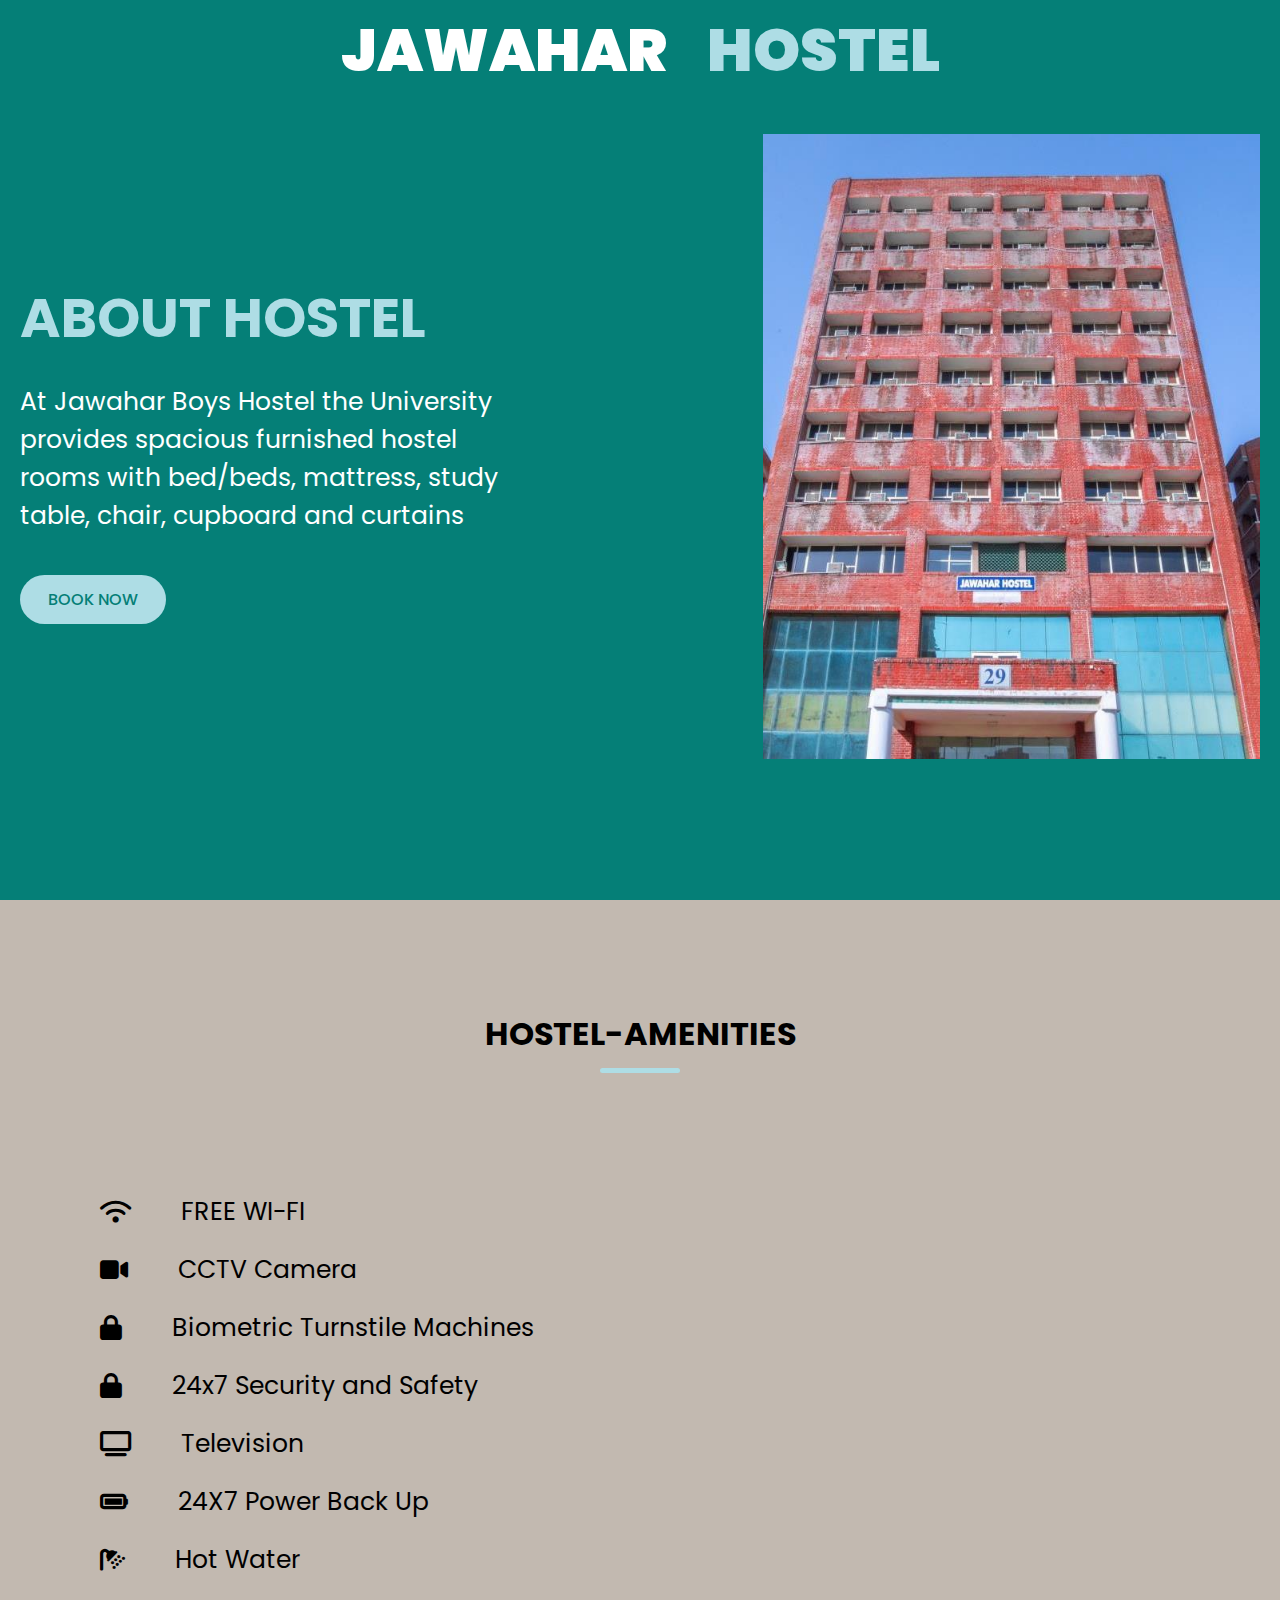
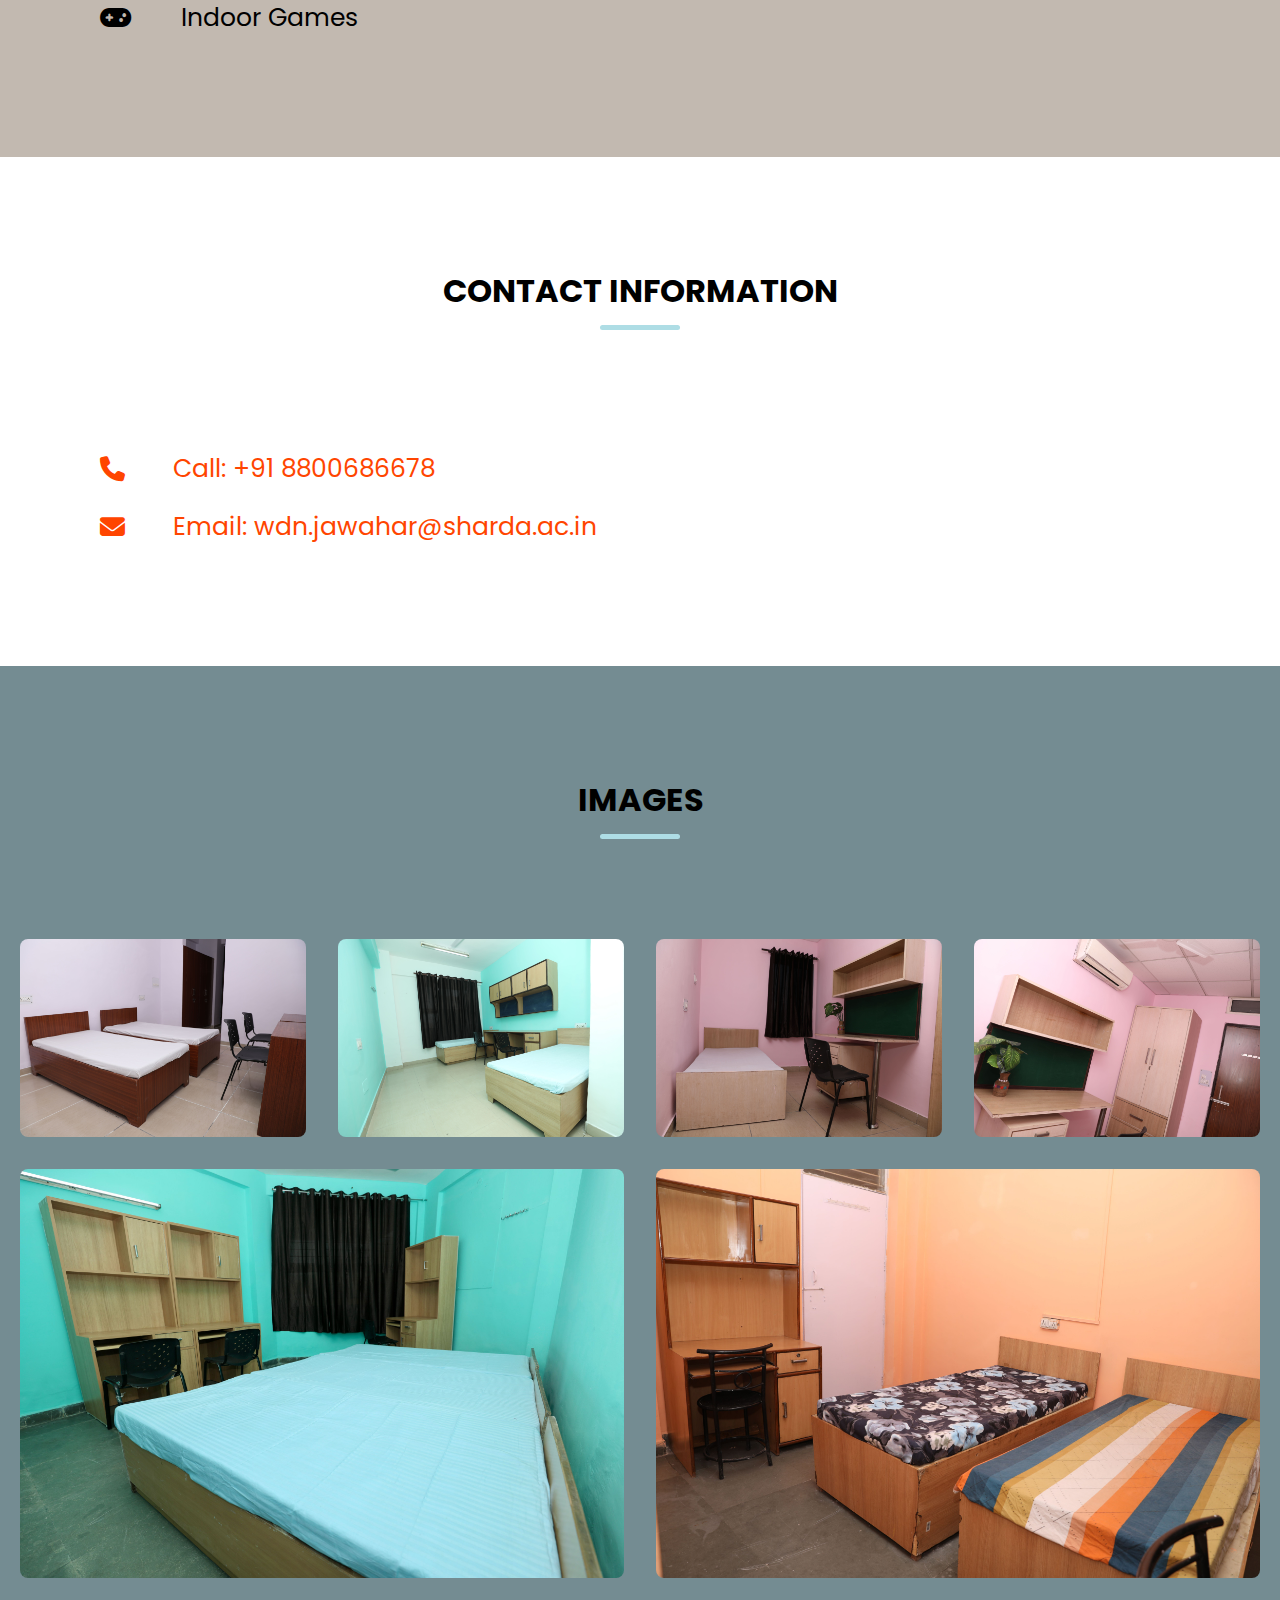
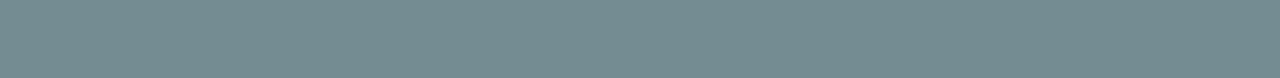
<file: jahawar.html>
<!DOCTYPE html>
<html lang="en">
<head>
    <meta charset="UTF-8">
    <meta name="viewport" content="width=device-width, initial-scale=1.0">
    <title>Tagore Hostel</title>
    <link rel="stylesheet" href="https://cdnjs.cloudflare.com/ajax/libs/font-awesome/6.6.0/css/all.min.css">
    <link rel="stylesheet" href="hostel.css" />
</head>
<body>
    <nav>
        <div class="navbar">
          <span class="navbar-text1">JAWAHAR</span><span class="navbar-text2">HOSTEL</span>
        </div>
    </nav>
    <main>
        <!-- hero section -->
        <section class="hero-section">
            <div class="section-content">
                <div class="hero-details">
                    <h2 class="title">ABOUT HOSTEL</h2>
                    <p class="description">At Jawahar Boys Hostel the University provides spacious furnished hostel rooms with bed/beds, mattress, study table, chair, cupboard and curtains </p>
                    <div class="buttons" >
                        <a href="#" class="button order-now" >BOOK NOW</a>
                    </div>
                </div>
                <div class="hero-image-wrapper">
                    <img src="images/jawahar.jpg" alt="Hero" class="hero-image">
                </div>
            </div>
        </section>

        <!-- about section -->
        <section class="contact-section" id="about">
            <h2 class="section-title">Hostel-Amenities</h2>
            <ul class="contact-info-list">
                <li class="contact-info">
                    <i class="fa fa-wifi"></i>
                    <p class="contact-text"> FREE WI-FI</p>
                </li>
                <li class="contact-info ">
                    <i class="fas fa-video"></i>
                    <p class="contact-text">CCTV Camera</p>
                </li>
                <li class="contact-info">
                    <i class="fa fa-lock"></i>
                    <p class="contact-text">Biometric Turnstile Machines</p>
                </li>
                <li class="contact-info">
                    <i class="fa fa-lock"></i>
                    <p class="contact-text">24x7 Security and Safety</p>
                </li>
                <li class="contact-info">
                    <i class="fa fa-television"></i>
                    <p class="contact-text">Television</p>
                </li>
                <li class="contact-info">
                    <i class="fa fa-battery-full"></i>
                    <p class="contact-text">24X7 Power Back Up</p>
                </li>
                <li class="contact-info">
                    <i class="fa fa-shower"></i>
                    <p class="contact-text">Hot Water</p>
                </li>
                <li class="contact-info">
                    <i class="fas fa-gamepad"></i>
                    <p class="contact-text">Indoor Games</p>
                </li>
            </ul>
            
           <!-- contact info -->
        </section>
        <!-- contact section -->
        <section class="reach-section" id="about">
            <h2 class="section-title">Contact information</h2>
            <li class="reach-info">
                <i class="fas fa-phone"></i>
                <p class="contact-text">Call: +91 8800686678</p>
            </li>
            <li class="reach-info">
                <i class="fas fa-envelope"></i>
                <p class="contact-text">  Email: wdn.jawahar@sharda.ac.in</p>
            </li>
        </section>

        <!-- sliding pictures -->
         <section class="gallery-section">
            <h2 class="section-title">IMAGES</h2>
            <div class="section-content">
                <ul class="gallery-list">
                    <li class="gallery-item">
                        <img src="jahawarImages/jahawar-image1.jpg" alt="gallery" class="gallery-image">
                    </li>
                    <li class="gallery-item">
                        <img src="jahawarImages/jahawar-image2.jpg" alt="gallery" class="gallery-image">
                    </li>
                    <li class="gallery-item">
                        <img src="jahawarImages/jahawar-image3.jpg" alt="gallery" class="gallery-image">
                    </li>
                    <li class="gallery-item">
                        <img src="jahawarImages/jahawar-image4.jpg" alt="gallery" class="gallery-image">
                    </li>
                    <li class="gallery-item">
                        <img src="jahawarImages/jahawar-image5.jpg" alt="gallery" class="gallery-image">
                    </li>
                    <li class="gallery-item">
                        <img src="jahawarImages/jahawar-image6.jpg" alt="gallery" class="gallery-image">
                    </li>
                </ul>
            </div>
         </section>
    </main>
    
    
</body>

</html>
</file>
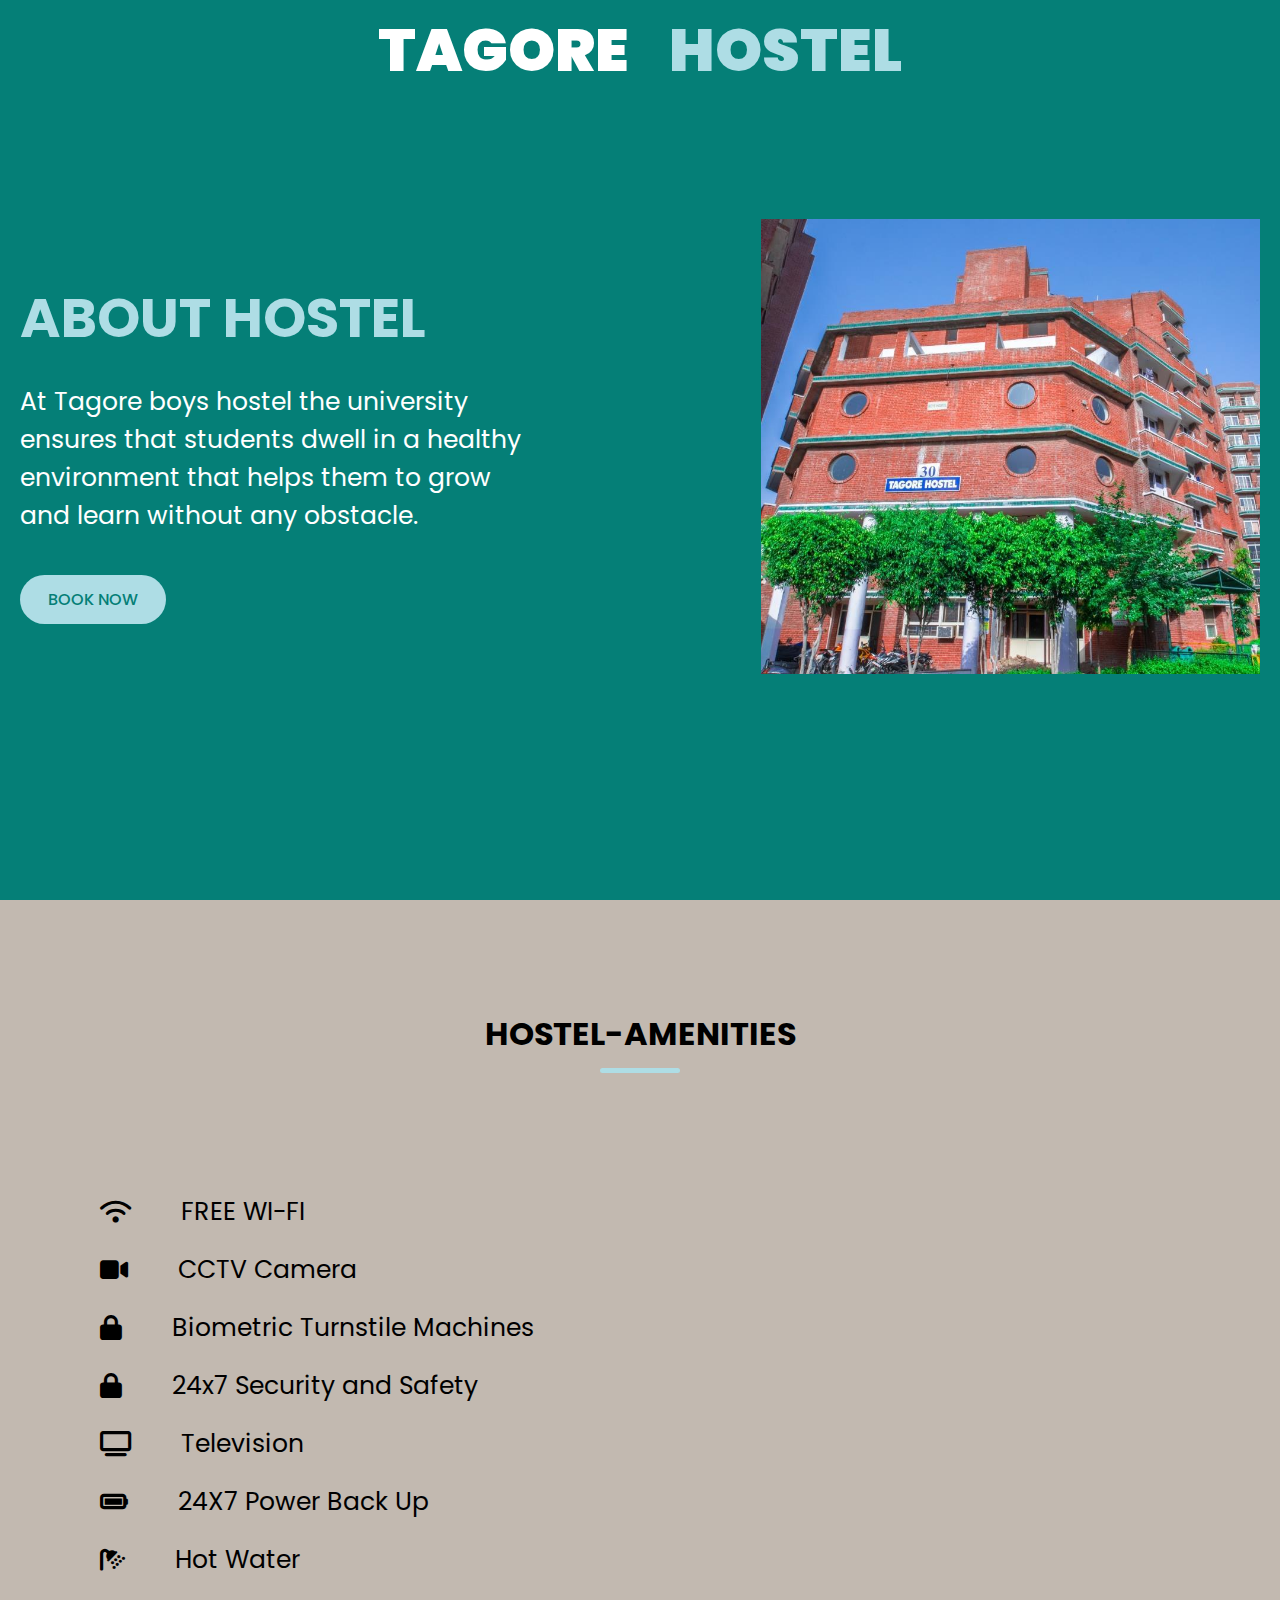
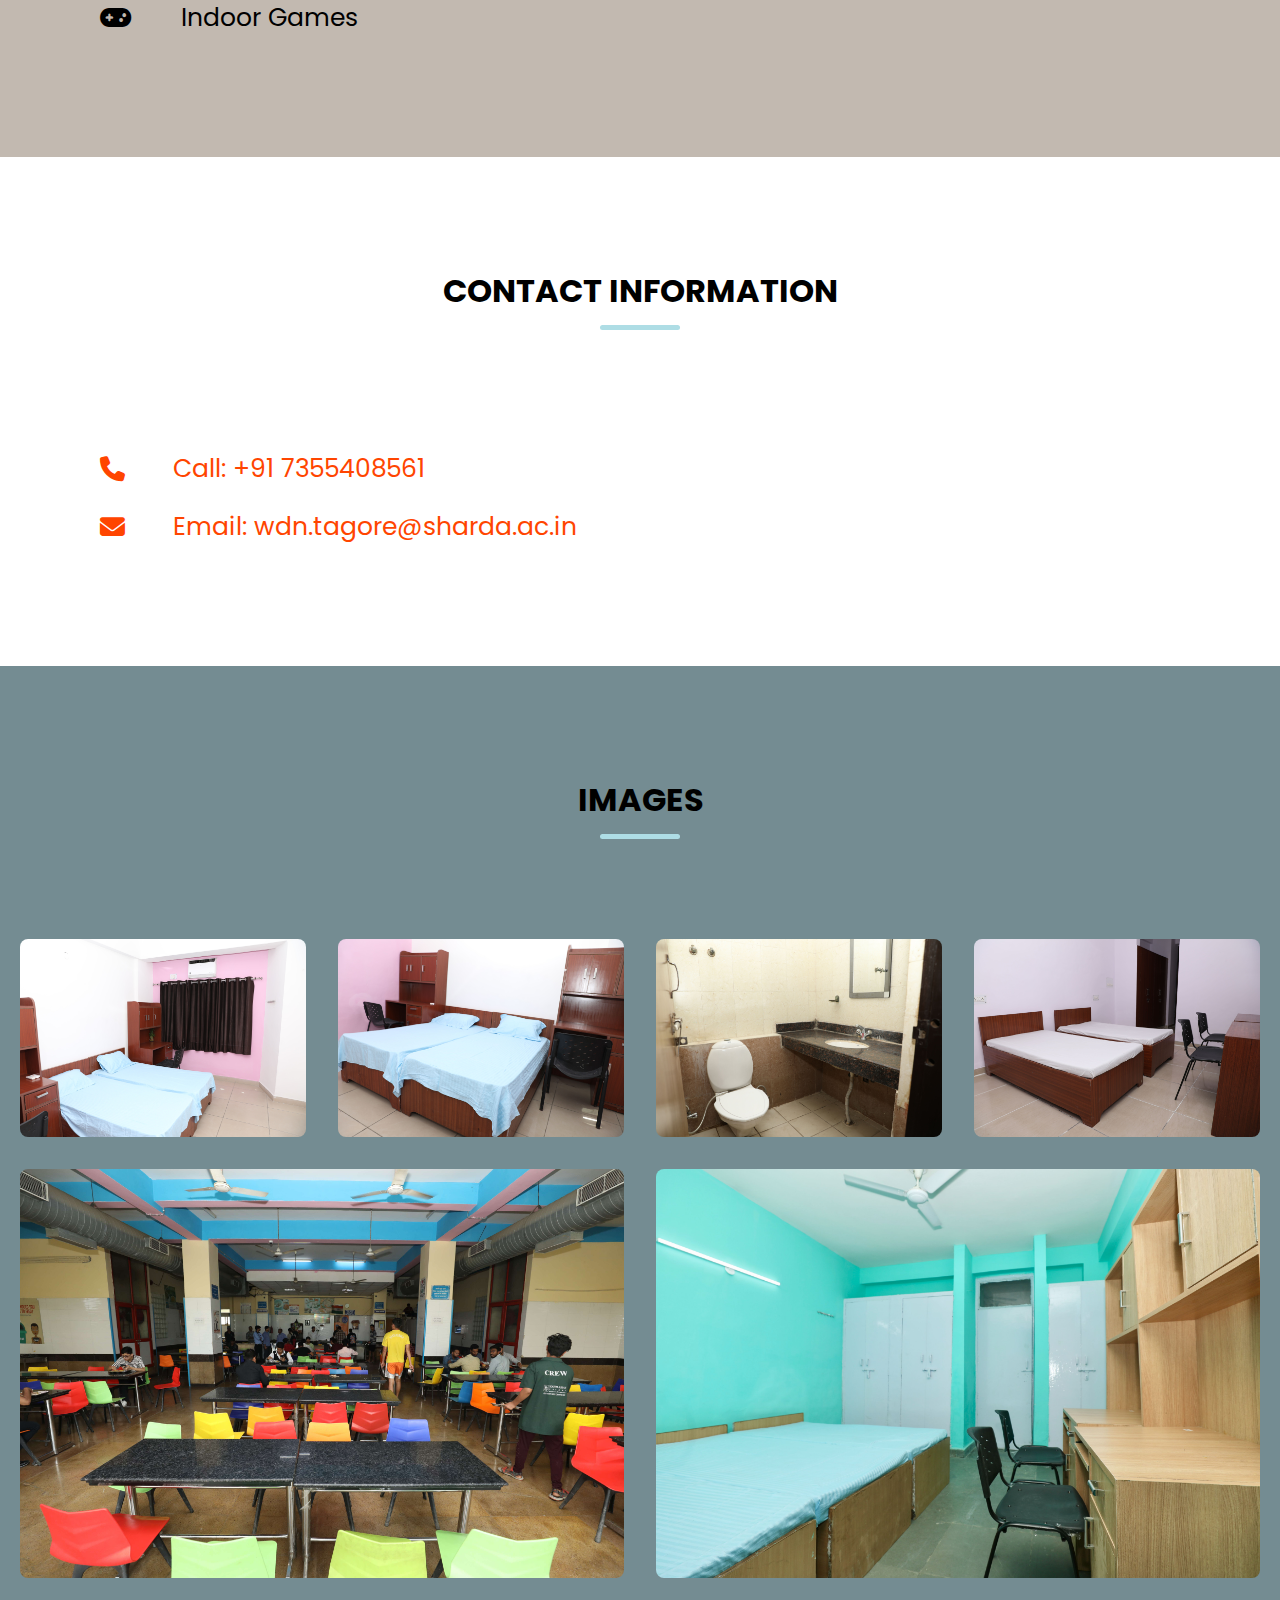
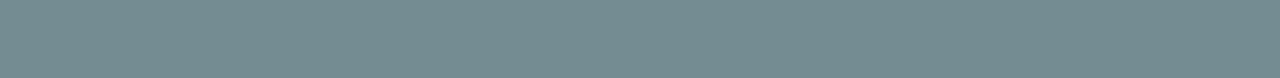
<file: tagore.html>
<!DOCTYPE html>
<html lang="en">
<head>
    <meta charset="UTF-8">
    <meta name="viewport" content="width=device-width, initial-scale=1.0">
    <title>Tagore Hostel</title>
    <link rel="stylesheet" href="https://cdnjs.cloudflare.com/ajax/libs/font-awesome/6.6.0/css/all.min.css">
    <link rel="stylesheet" href="hostel.css" />
</head>
<body>
    <nav>
        <div class="navbar">
          <span class="navbar-text1">TAGORE</span><span class="navbar-text2">HOSTEL</span>
        </div>
    </nav>
    <main>
        <!-- hero section -->
        <section class="hero-section">
            <div class="section-content">
                <div class="hero-details">
                    <h2 class="title">ABOUT HOSTEL</h2>
                    <p class="description">At Tagore boys hostel the university ensures that students dwell in a healthy environment that helps them to grow and learn without any obstacle. </p>
                    <div class="buttons" >
                        <a href="#" class="button order-now" >BOOK NOW</a>
                    </div>
                </div>
                <div class="hero-image-wrapper">
                    <img src="tagoreImages/tagore.jpg" alt="Hero" class="hero-image">
                </div>
            </div>
        </section>

        <!-- about section -->
        <section class="contact-section" id="about">
            <h2 class="section-title">Hostel-Amenities</h2>
            <ul class="contact-info-list">
                <li class="contact-info">
                    <i class="fa fa-wifi"></i>
                    <p class="contact-text"> FREE WI-FI</p>
                </li>
                <li class="contact-info ">
                    <i class="fas fa-video"></i>
                    <p class="contact-text">CCTV Camera</p>
                </li>
                <li class="contact-info">
                    <i class="fa fa-lock"></i>
                    <p class="contact-text">Biometric Turnstile Machines</p>
                </li>
                <li class="contact-info">
                    <i class="fa fa-lock"></i>
                    <p class="contact-text">24x7 Security and Safety</p>
                </li>
                <li class="contact-info">
                    <i class="fa fa-television"></i>
                    <p class="contact-text">Television</p>
                </li>
                <li class="contact-info">
                    <i class="fa fa-battery-full"></i>
                    <p class="contact-text">24X7 Power Back Up</p>
                </li>
                <li class="contact-info">
                    <i class="fa fa-shower"></i>
                    <p class="contact-text">Hot Water</p>
                </li>
                <li class="contact-info">
                    <i class="fas fa-gamepad"></i>
                    <p class="contact-text">Indoor Games</p>
                </li>
            </ul>
            
           <!-- contact info -->
        </section>
        <!-- contact section -->
        <section class="reach-section" id="about">
            <h2 class="section-title">Contact information</h2>
            <li class="reach-info">
                <i class="fas fa-phone"></i>
                <p class="contact-text">Call: +91 7355408561</p>
            </li>
            <li class="reach-info">
                <i class="fas fa-envelope"></i>
                <p class="contact-text">Email: wdn.tagore@sharda.ac.in</p>
            </li>
        </section>

        <!-- sliding pictures -->
         <section class="gallery-section">
            <h2 class="section-title">IMAGES</h2>
            <div class="section-content">
                <ul class="gallery-list">
                    <li class="gallery-item">
                        <img src="tagoreImages/tagore-pic1.jpg" alt="gallery" class="gallery-image">
                    </li>
                    <li class="gallery-item">
                        <img src="tagoreImages/tagore-pic2.jpg" alt="gallery" class="gallery-image">
                    </li>
                    <li class="gallery-item">
                        <img src="tagoreImages/tagore-pic3.jpg" alt="gallery" class="gallery-image">
                    </li>
                    <li class="gallery-item">
                        <img src="tagoreImages/tagore-pic4.jpg" alt="gallery" class="gallery-image">
                    </li>
                    <li class="gallery-item">
                        <img src="tagoreImages/tagore-pic5.jpg" alt="gallery" class="gallery-image">
                    </li>
                    <li class="gallery-item">
                        <img src="tagoreImages/tagore-pic6.jpg" alt="gallery" class="gallery-image">
                    </li>
                </ul>
            </div>
         </section>
    </main>
    
    
</body>

</html>
</file>
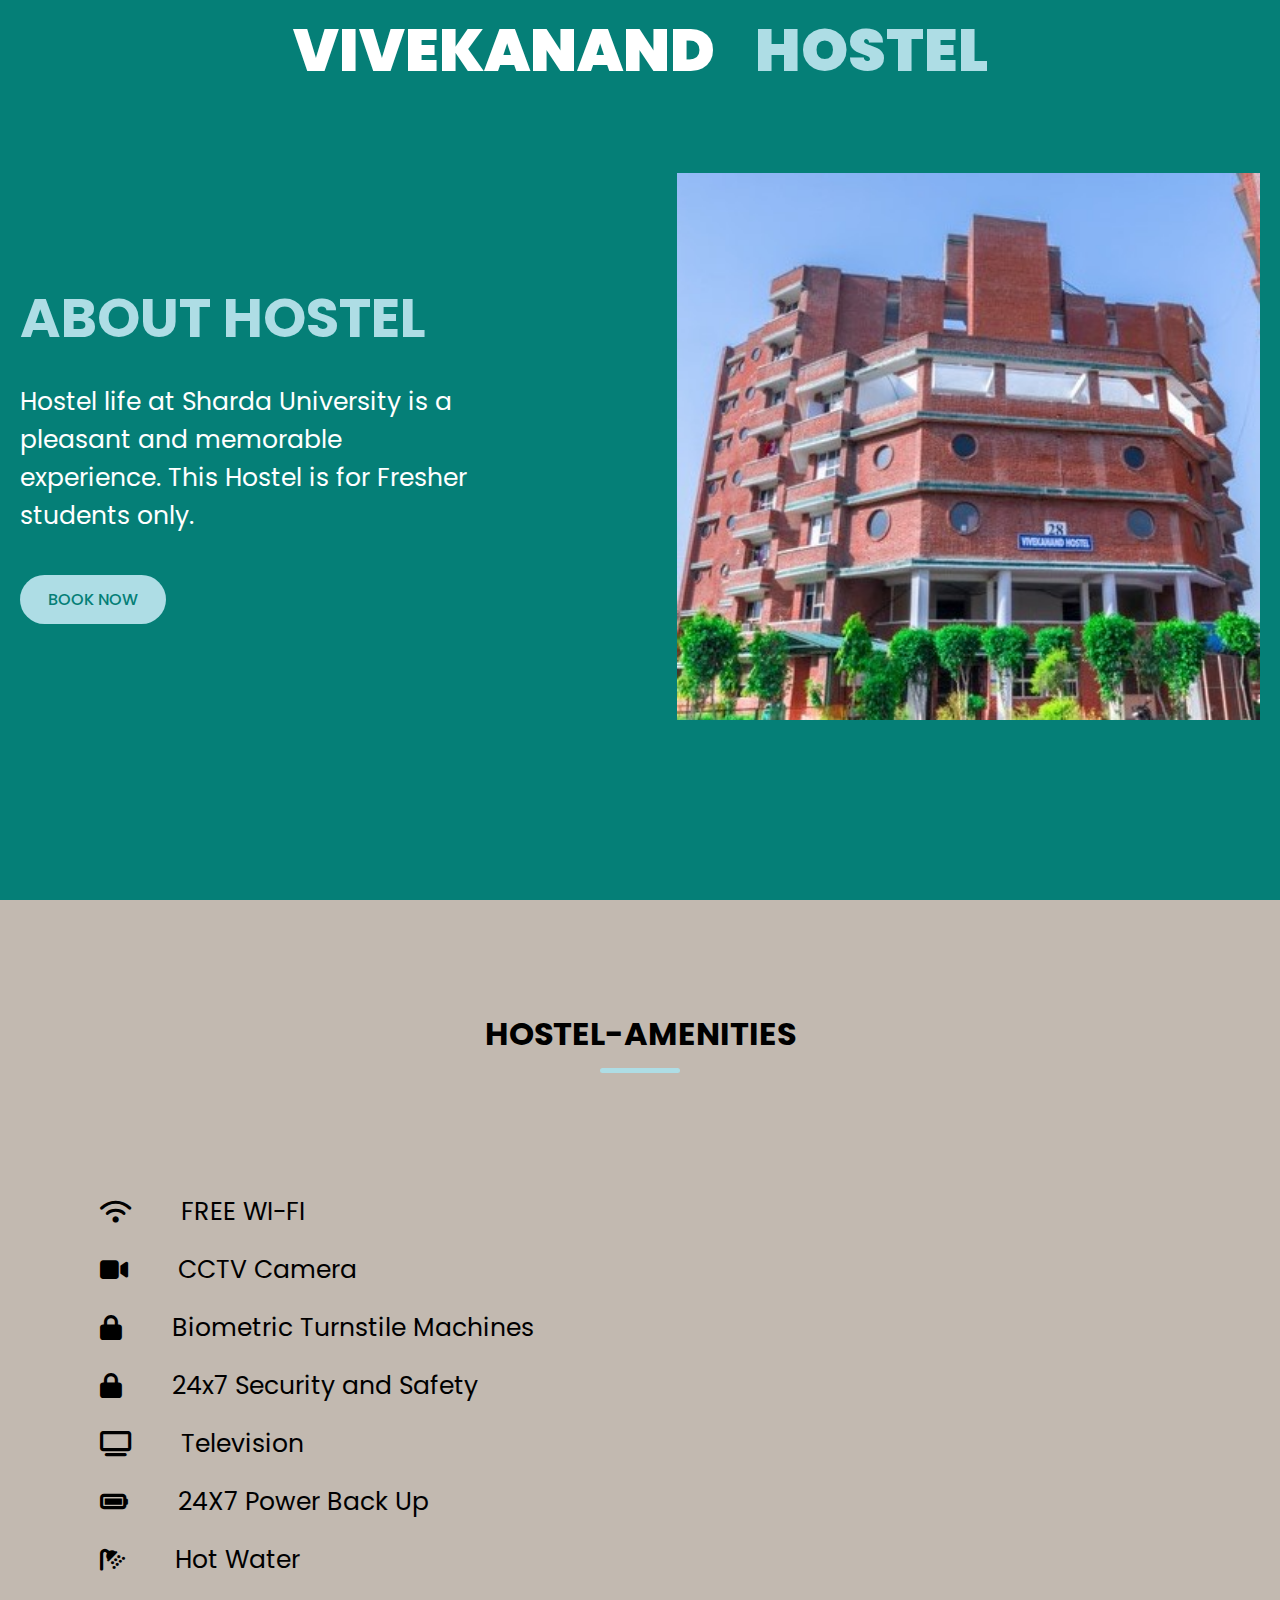
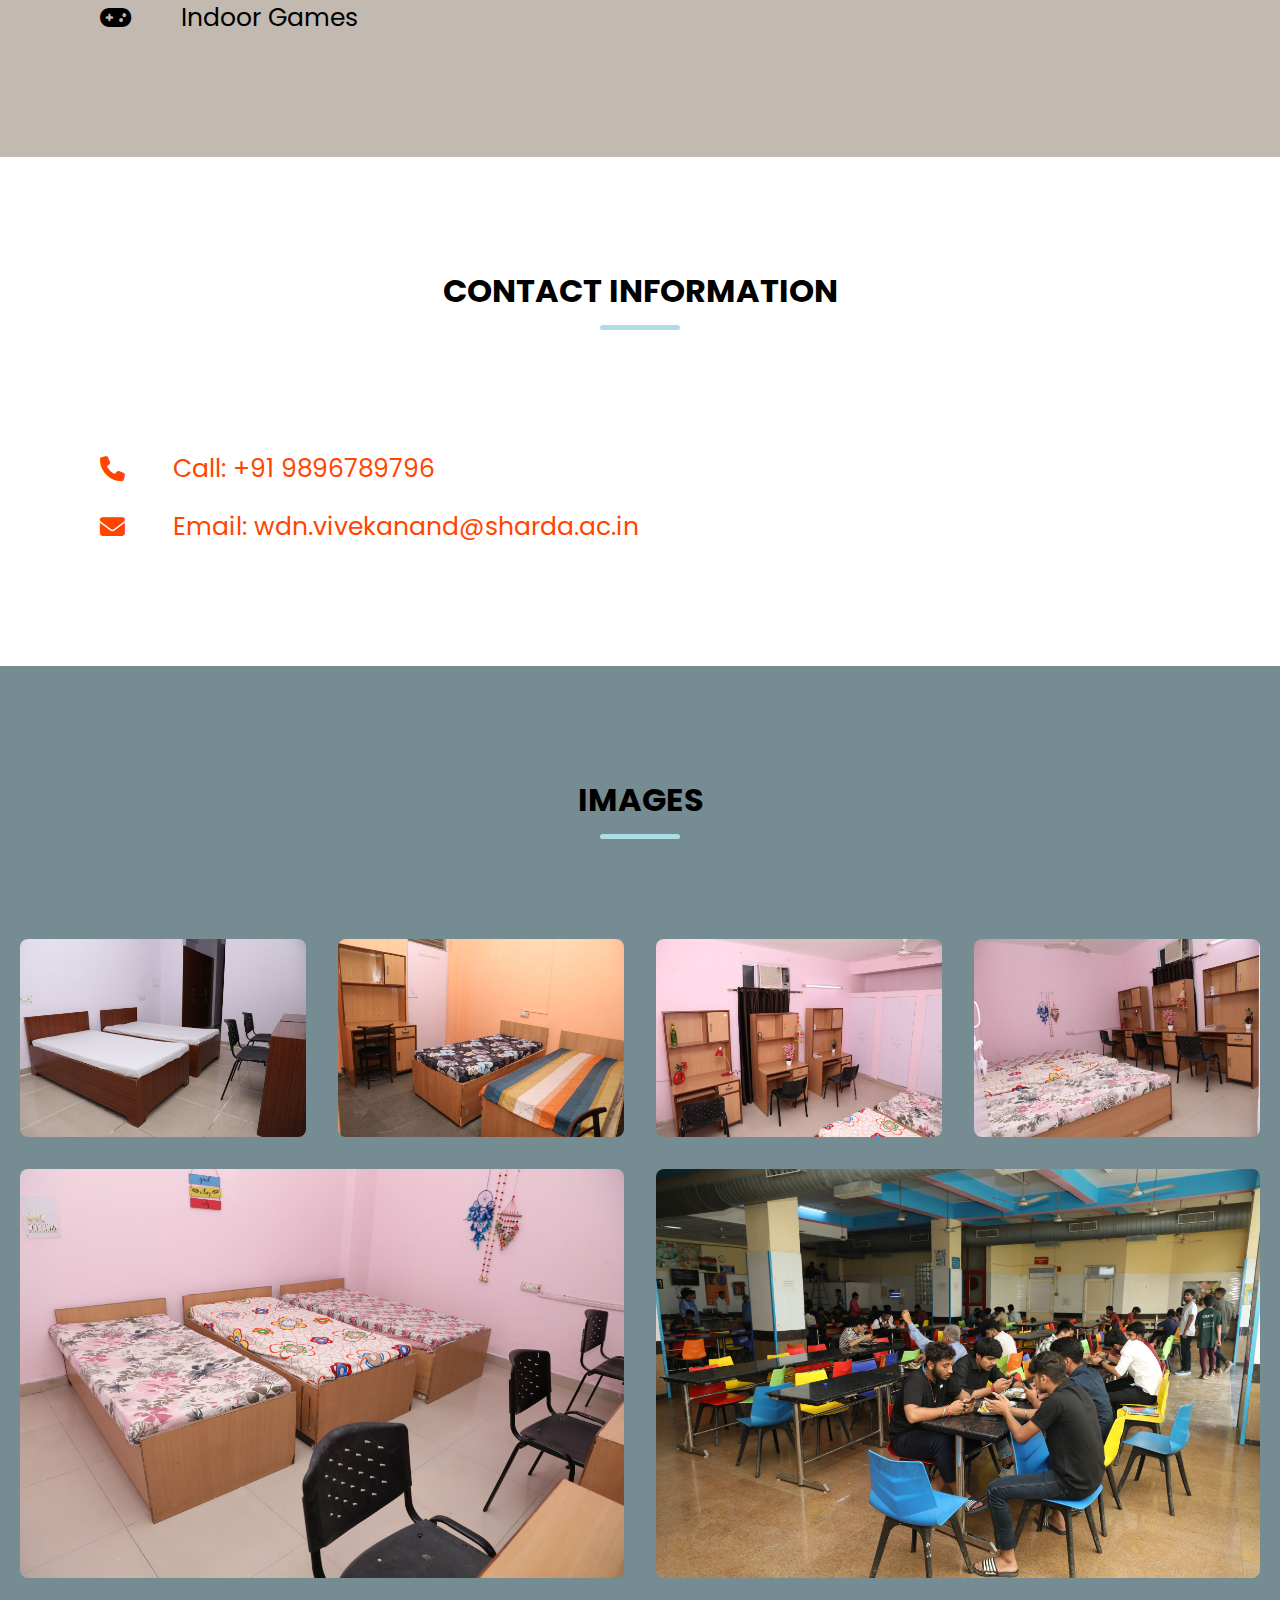
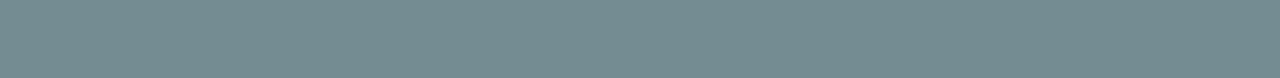
<file: vivekanand.html>
<!DOCTYPE html>
<html lang="en">
<head>
    <meta charset="UTF-8">
    <meta name="viewport" content="width=device-width, initial-scale=1.0">
    <title>Tagore Hostel</title>
    <link rel="stylesheet" href="https://cdnjs.cloudflare.com/ajax/libs/font-awesome/6.6.0/css/all.min.css">
    <link rel="stylesheet" href="hostel.css" />
</head>
<body>
    <nav>
        <div class="navbar">
          <span class="navbar-text1">VIVEKANAND</span><span class="navbar-text2">HOSTEL</span>
        </div>
    </nav>
    <main>
        <!-- hero section -->
        <section class="hero-section">
            <div class="section-content">
                <div class="hero-details">
                    <h2 class="title">ABOUT HOSTEL</h2>
                    <p class="description">Hostel life at Sharda University is a pleasant and memorable experience. This Hostel is for Fresher students only. </p>
                    <div class="buttons" >
                        <a href="#" class="button order-now" >BOOK NOW</a>
                    </div>
                </div>
                <div class="hero-image-wrapper">
                    <img src="images/vivekanand.jpeg" alt="Hero" class="hero-image">
                </div>
            </div>
        </section>

        <!-- about section -->
        <section class="contact-section" id="about">
            <h2 class="section-title">Hostel-Amenities</h2>
            <ul class="contact-info-list">
                <li class="contact-info">
                    <i class="fa fa-wifi"></i>
                    <p class="contact-text"> FREE WI-FI</p>
                </li>
                <li class="contact-info ">
                    <i class="fas fa-video"></i>
                    <p class="contact-text">CCTV Camera</p>
                </li>
                <li class="contact-info">
                    <i class="fa fa-lock"></i>
                    <p class="contact-text">Biometric Turnstile Machines</p>
                </li>
                <li class="contact-info">
                    <i class="fa fa-lock"></i>
                    <p class="contact-text">24x7 Security and Safety</p>
                </li>
                <li class="contact-info">
                    <i class="fa fa-television"></i>
                    <p class="contact-text">Television</p>
                </li>
                <li class="contact-info">
                    <i class="fa fa-battery-full"></i>
                    <p class="contact-text">24X7 Power Back Up</p>
                </li>
                <li class="contact-info">
                    <i class="fa fa-shower"></i>
                    <p class="contact-text">Hot Water</p>
                </li>
                <li class="contact-info">
                    <i class="fas fa-gamepad"></i>
                    <p class="contact-text">Indoor Games</p>
                </li>
            </ul>
            
           <!-- contact info -->
        </section>
        <!-- contact section -->
        <section class="reach-section" id="about">
            <h2 class="section-title">Contact information</h2>
            <li class="reach-info">
                <i class="fas fa-phone"></i>
                <p class="contact-text">Call: +91 9896789796</p>
            </li>
            <li class="reach-info">
                <i class="fas fa-envelope"></i>
                <p class="contact-text"> Email: wdn.vivekanand@sharda.ac.in</p>
            </li>
        </section>

        <!-- sliding pictures -->
         <section class="gallery-section">
            <h2 class="section-title">IMAGES</h2>
            <div class="section-content">
                <ul class="gallery-list">
                    <li class="gallery-item">
                        <img src="vivekanadImages/vivekanand-image1.jpg" alt="gallery" class="gallery-image">
                    </li>
                    <li class="gallery-item">
                        <img src="vivekanadImages/vivekanand-image2.jpg" alt="gallery" class="gallery-image">
                    </li>
                    <li class="gallery-item">
                        <img src="vivekanadImages/vivekanand-image3.jpg" alt="gallery" class="gallery-image">
                    </li>
                    <li class="gallery-item">
                        <img src="vivekanadImages/vivekanand-image4.jpg" alt="gallery" class="gallery-image">
                    </li>
                    <li class="gallery-item">
                        <img src="vivekanadImages/vivekanand-image5.jpg" alt="gallery" class="gallery-image">
                    </li>
                    <li class="gallery-item">
                        <img src="vivekanadImages/vivekanand-image6.jpg" alt="gallery" class="gallery-image">
                    </li>
                </ul>
            </div>
         </section>
    </main>
    
    
</body>

</html>
</file>
<file: hostel.css>
/* Importing GOOGLE FONTS */
@import url('https://fonts.googleapis.com/css2?family=Miniver&family=Poppins:ital,wght@0,400;0,500;0,600;0,700;0,800;1,400;1,700&display=swap');

*{
    margin: 0;
    padding: 0;
    box-sizing: border-box;
    font-family: "Poppins", sans-serif
}
a{
    text-decoration: none;
}

:root {
    /* Colors */
    --white-color: #fff;
    --dark-color: #252525;
    --primary-color: #057f77;
    --secondary-color: #aedde5;
    --light-pink-color:#fbe9d1;
    --medium-gray-color:#ccc;
    
    /* Font size */
    --font-size-s: 0.9rem;
    --font-size-n: 1rem;
    --font-size-m: 1.12rem;
    --font-size-1: 1.5rem;
    --font-size-xl: 2rem;
    --font-size-xxl: 2.3rem;

    /* Font weight */
    --font-weight-normal: 400;
    --font-weight-medium: 500;
    --font-weight-semibold: 600;
    --font-weight-bold: 700;

    /* Border radius */
    --border-radius-s: 8px;
    --border-radius-m: 30px;
    --border-radius-circle: 50%;

    /* Site max width */
    --site-max-width: 1300px;

}

.navbar {
    position: fixed;
    width: 100%;
    z-index: 5;
    display: flex;
    justify-content: center; /* Centers horizontally */
    align-items: center;    /* Centers vertically */
    height: 100px;           /* Adjust based on your navbar's height */
    background-color: #057f77; /* Optional styling */
}
  
.navbar-text1 {
    color: white; /* Optional styling */
    font-size: 60px;
    font-weight: 1000;
}

.navbar-text2 {
    color: #aedde5;
    margin-left: 40px; /* Optional styling */
    font-size: 60px;
    font-weight: 1000;
}
img{
    width: 100%;
}

.section-content{
    margin: 0 auto;
    padding: 0 20px;
    max-width: 1300px;
}

.section-title{
    text-align: center;
    padding: 60px 0 100px;
    text-transform: uppercase;
    font-size: var(--font-size-xl);
}

.section-title::after{
    content: "";
    width: 80px;
    height: 5px;
    display: block;
    margin: 10px auto 0;
    border-radius: var(--border-radius-s);
    background: var(--secondary-color);
}

.hero-section{
    min-height: 100vh;
    background: #057f77;
    flex-grow: 1
}

.hero-section .section-content{
    display: flex;
    align-items: center;
    min-height: 100vh;
    color: white;
    justify-content: space-between;
}

.hero-section .hero-details .title{
    font-size: 55px;
    color: var(--secondary-color);
    /* font-family: ; */
}

.hero-section .hero-details .description{
    max-width: 70%;
    margin: 24px 0 40px;
    font-size: var(--font-size-m);
    font-size:25px;
}

.hero-section .hero-details .buttons{
    display: flex;
    gap: 23px;
}

.hero-section .hero-details .button{
    padding: 10px 26px;
    border: 2px solid transparent;
    color: #057f77;
    border-radius: var(--border-radius-m);
    background: var(--secondary-color);
    font-weight: var(--font-weight-medium);
    transition: 0.3s ease;
}

.hero-section .hero-details .button:hover,.hero-section .hero-details .contact-Us {
    color: var(--white-color);
    border-color: var(--white-color);
    background-color: transparent;
    
}

.hero-section .hero-details .contact-Us:hover{
    color: var(--primary-color);
    border-color: var(--secondary-color);
    background-color: var(--secondary-color);
}

.hero-section .hero-image-wrapper{
    /* max-width: 500px;
    margin-right: 30px;
    flex-shrink: 0;
    flex-grow: 0; */
    width: 100%; /* Ensure it fills its container */
    max-width: 100%; /* Prevent overflow */
    height: auto;
    /* width: 100%; /* Ensure the image fits its container */
    /* height: auto;   */
}
/* 
.section-title .amenities-logo {
    display: flex;
    justify-content: center;
    align-items: center;
    min-height: 100vh;
    background-color: #f0f0f0;
    margin: 0;
}

.wifi-circle {
    width: 75px;
    height: 70px;
    border-radius: 50%;
    background: #057f77; /* Circle background color */
    /* display: flex;
    justify-content: center;
    align-items: center;
    box-shadow: 0 4px 6px rgba(0, 0, 0, 0.2);
}

.wifi-circle i {
    color: #fff; /* Wi-Fi icon color */
    /*font-size: 40px; Adjust icon size*/
/*} */ 

.contact-section{
    padding: 50px 0 100px;
    background:#c2b9b0;
}

.contact-section .section-content{
    display: flex;
    gap: 48px;
    align-items: center;
    justify-content: space-between;
}

.contact-section .contact-info-list .contact-info{
    display: flex;
    gap: 50px;
    margin: 20px 100px;
    align-items: center;
}

.contact-section .contact-info-list .contact-info i{
    /* font-size: var(--font-size-m); */
    font-size: 25px ;
}
.contact-text{
    font-size: 25px;
}

.reach-section{
    padding: 50px 0 100px;
    
}
.reach-section .reach-info{
    font-size: 25px;
    margin: 20px 100px;
    color: orangered;
    display: flex;
    gap: 48px;
    align-items: center;
    
}
.contact-text{
    font-size: 25px;
}

/* .slider-frame{
    
    overflow: hidden;
    height: 800px;
    width: 1200px;
    margin-left: 360px;
    margin-top: 20px;
}

@keyframes slide_animation{
    0%{left:0px;}
    10%{left:0px;}
    20%{left:1200px;}
    30%{left:1200px;}
    40%{left:2400px;}
    50%{left:2400px;}
    60%{left:1200px;}
    70%{left:1200px;}
    80%{left:0px;}
    90%{left:0px;}
    100%{left:0px;}
    
}

.slider-images{
    width: 3600px;
    height: 800px;
    margin: 0 0 0 -2400px;
    position: relative;
    animation-name: slide_animation;
    animation-duration: 33s;
    animation-iteration-count: infinite;
    animation-direction: alternate;
    animation-play-state:running ;
}
/* 
.img-container{
    height: 800px;
    width: 1200px;
    position: relative;
    float: left;

} */
/* 
.slider-frame {
    color: #057f77;
    overflow: hidden;
    height: 800px;
    width: 800px;
    margin-left: 360px;
    margin-top: 20px;
}

@keyframes slide_animation {
    0%, 10% { left: 0px; }
    20%, 30% { left: -1200px; }
    40%, 50% { left: -2400px; }
    60%, 70% { left: -1200px; }
    80%, 100% { left: 0px; }
}

.slider-images {
    width: 3600px;
    height: 800px;
    margin: 0;
    position: relative;
    animation-name: slide_animation;
    animation-duration: 33s;
    animation-iteration-count: infinite;
    animation-direction: alternate;
    animation-timing-function: ease-in-out;
}

.img-container {
    height: 800px;
    width: 1200px;
    position: relative;
    float: left;
} */

.gallery-section{
    padding: 50px 0 100px;
    background-color: #748c92;
}

.gallery-section .gallery-list{
    display: flex;
    flex-wrap: wrap;
    gap: 32px;
    /* width: 100%; */
}

.gallery-section .gallery-list .gallery-item {
    overflow: hidden;
    width: calc(25% - 24px);
    flex: 1 1 calc(25% - 24px);
    border-radius: var(--border-radius-s);
    /* width: calc( 100% / 3 -32px ); */
}

.gallery-section  .gallery-item .gallery-image{
    width: 100%;
    height: 100%;
    cursor: zoom-in;
    transition: 0.3s ease;
}

.gallery-section  .gallery-item:hover .gallery-image{
    transform: scale(1.3);
}
</file>
